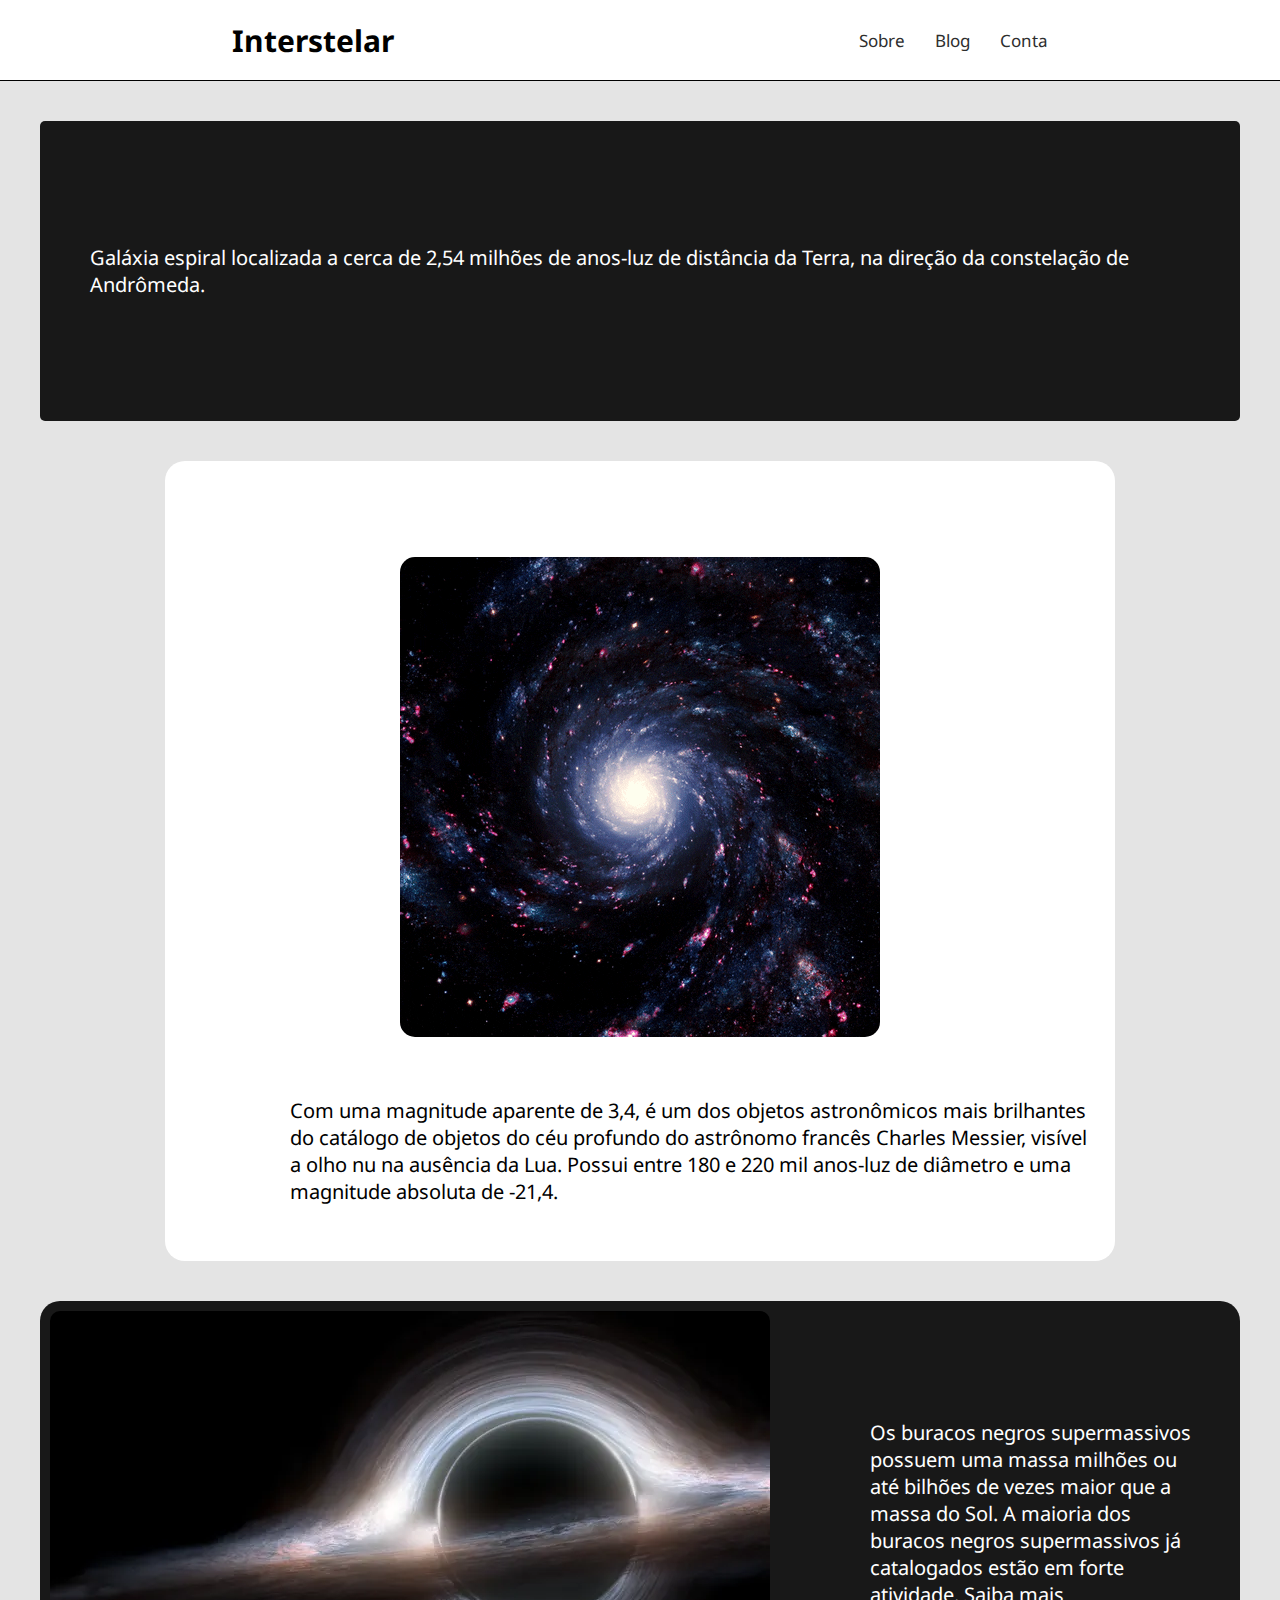
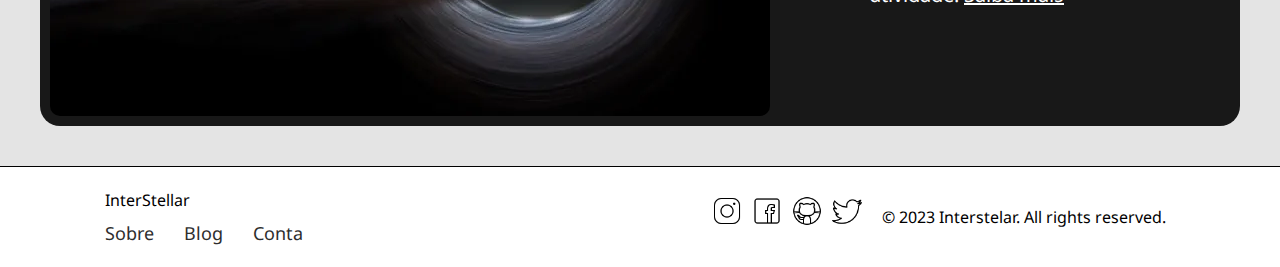
<file: andromeda.html>
<!DOCTYPE html>
<html lang="pt-br">
<head>
    <meta charset="UTF-8">
    <meta http-equiv="X-UA-Compatible" content="IE=edge">
    <meta name="viewport" content="width=device-width, initial-scale=1.0">
    <title>Andromeda</title>
    <link rel="stylesheet" href="assets/style/style.css">
    <link rel="shortcut icon" href="assets/icon/icons8-galáxia-16.png" type="image/x-icon">
</head>
<header>
    <nav class="apresentacao">
        <a class="title" href="index.html"> <strong>Interstelar</strong></a>
        <div class="lista">
            <a class="sobre" href="#">Sobre</a>
            <a class="blog" href="#">Blog</a>
            <a class="conta" href="#">Conta</a>
        </div>
    </nav>
</header>
<div class="bh">
    <div class="banner">
        <p class="paragrafo--2"> Galáxia espiral localizada a cerca de 2,54 milhões de anos-luz de distância da Terra, na direção da constelação de Andrômeda.</p>
  </div>
  <div class="container-2">
    <div class="lua-card">
        <img src="assets/gif/andromeda.gif" alt="" class="lua-2">
        <div class="paragrafo-planetas"><p>Com uma magnitude aparente de 3,4, é um dos objetos astronômicos mais brilhantes do catálogo de objetos do céu profundo do astrônomo francês Charles Messier, visível a olho nu na ausência da Lua. Possui entre 180 e 220 mil anos-luz de diâmetro e uma magnitude absoluta de -21,4.</p></div>
    </div>
</div>
</div>
<div class="container">
    <div class="galaxy">
        <img src="assets/img/i330609.webp" alt="" class="andromeda">
        <p class="paragrafo">Os buracos negros supermassivos possuem uma massa milhões ou até bilhões de vezes maior que a massa do Sol. A maioria dos buracos negros supermassivos já catalogados estão em forte atividade. <a class="saiba-mais" href="blackhole.html">Saiba mais</a> </p>
    </div>
</div>

<footer>
    <div class="rodape">
        <div class="lista-footer">
            <p>InterStellar</p>
           <div class="lista__">
            <a class="sobre" href="#">Sobre</a>
            <a class="blog" href="#">Blog</a>
            <a class="conta" href="#">Conta</a>
           </div>
        </div>
        <div class="social">
            <a href="https://www.instagram.com/gmenezsz/"><img class="instagram" src="assets/icon/icons8-instagram-50.png" alt=""></a>
            <a href="#"><img class="facebook" src="assets/icon/icons8-facebook-50.png" alt=""></a>
            <a href="https://github.com/GMenezs"><img class="github" src="assets/icon/icons8-github-50.png" alt=""></a>
            <a href="#"><img class="twitter" src="assets/icon/icons8-twitter-50.png" alt=""></a>
            <p class="end">© 2023 Interstelar. All rights reserved.</p>

        </div>
    </div>
</footer>
<body>
    
</body>
</html>
</file>
<file: assets/style/style.css>
@import url('https://fonts.googleapis.com/css2?family=Noto+Sans:wght@400;700&display=swap');
*{
    margin: 0;
    padding: 0;
}
body{
    height: 100vh;
    box-sizing: border-box;
    background-color: rgb(228, 228, 228);
    font-family: 'Noto Sans', sans-serif;
}
.title{
    text-decoration: none;
    color: black;
    font-size: 30px;
}
.apresentacao{
    display: flex;
    align-items: center;
    justify-content: space-around;
    height: 80px;
    background-color: white;
    border-bottom: solid 1px;
    flex-wrap: wrap;
    
    
    
}
.lista{
    font-size: 17px;
    display: flex;
    gap: 30px;
}
.sobre{
    color: rgb(46, 46, 46);
    text-decoration: none;
}
.blog{
    color: rgb(46, 46, 46);
    text-decoration: none;
}
.conta{
    color: rgb(46, 46, 46);
    text-decoration: none;
}
.bh{
    display: flex;
    align-items: center;
    justify-content: space-evenly;
    color: white;
    flex-wrap: wrap;
    
    font-size: 20px;
}
.banner{
    width: 1890px;
    height: 300px;
    background-color: rgb(24, 24, 24);
    display: flex;
    align-items: center;
    justify-content: space-evenly;
    flex-wrap: wrap;
    border-radius: 5px;
    margin: 40px;
}
.banner-blackhole{
    width: 1890px;
    height: 300px;
    background-color: rgb(24, 24, 24);
    display: flex;
    align-items: center;
    justify-content: space-evenly;
    flex-wrap: wrap;
    border-radius: 5px;
    margin: 40px;
}
.saiba-mais{
    color: white;
}
.gif{
    width: 400px;
}

.main{
    margin: 40px;

}
.cards{
    display: flex;
    gap: 20px;
    align-items: center;
    justify-content: center;
    flex-wrap: wrap;
}

.terra{
    width: 300px;
    border-radius: 20px;
}
.lua{
    width: 300px;
    border-radius: 20px;
}
.aurora{
    width: 286px;
    border-radius: 20px;
}
.jupiter{
    width: 300px;
    border-radius: 20px;
}
.saturno{
    width: 300px;
    border-radius: 20px;
}
.marte{
    width: 300px;
    border-radius: 20px;
}
.container{
    color: white;
    font-size: 20px;

}
.galaxy{
    display: flex;
    align-items: center;
    margin: 40px;
    gap: 50px;
    background-color: rgb(24, 24, 24);
    border-radius: 20px;
    
}
.andromeda{
    border-radius: 10px;
    margin: 10px;
}
.paragrafo{
    margin: 40px;
}
.rodape{
    display: flex;
    align-items: center;
    gap: 200px;
    justify-content: space-around;
    background-color: rgb(255, 255, 255);
    border-top: solid 1px;
    height: 100px;
    
}
.lista__{
    display: flex;
    gap: 30px;
    margin-top:  10px;
    font-size: 18px;

}
.end{
    margin: 10px;
}
.instagram{
    width: 30px;
}
.facebook{
    width: 30px;
}
.github{
    width: 30px;
}
.twitter{
    width: 30px;
}
.social{
    display: flex;
    gap: 10px;
}

.main{
    display: flex;
    justify-content: center;
    
}
.conteudo{
    margin: 20px;
}
.paragrafo--2{
    margin-left: 50px;

}
.card-banner{
    width: 1000px;
    height: 900px;
    background-color: white;
    display: flex;
    flex-direction: column;
    border-radius: 10px;
    align-items: center;
    margin: 15px;
}
.conteudo-2{
    display: flex;
    justify-content: center;
}
.paragrafo-blackhole{
    width: 800px;
}
.imagem-blackhole{
    margin: 50px;
    border-radius: 15px;
    width: 600px;

}
.container-2{
    display: flex;
    justify-content: center;
    color: black;
}
.terra-card{
    display: flex;
    align-items: center;
    justify-content: center;
    flex-direction: column;
    background-color: white;
    width: 1000px;
    height: 990px;
    gap: 20px;
    border-radius: 20px;
}
.lua-card{
    display: flex;
    align-items: center;
    justify-content: center;
    flex-direction: column;
    background-color: white;
    width: 950px;
    height: 800px;
    gap: 20px;
    border-radius: 20px;
}
.terra-2{
    border-radius: 15px;
    margin: 40px;
}
.lua-2{
    border-radius: 15px;
    margin: 40px;
}
.gif-blackhole{
    width: 400px;
}
.paragrafo-planetas{
    margin-left: 100px;
    width: 800px;
}


@media only screen and (max-width: 1021px){
    .galaxy{
        display: flex;
        flex-direction: column;
    }
    .imagem-blackhole{
        width: 500px;
    }
    
    .banner-blackhole{
        height: 400px;
    }
    .terra-2{
        width: 500px;
    }
    .terra-card{
        width: 780px;
    }
    .paragrafo-planetas{
        width: 600px;
    }
    .lua-card{
        width: 780px;
    }

}
@media only screen and (max-width: 768px){
    .social{
        display: flex;
        align-items: center;
        margin-left: 20px;
        
    }
    .lista-footer{
        display: none;
    }
    .paragrafo-2{
        margin-left: 10px;
    }
    
   
    .andromeda{
        width: 300px;

    }
    .paragrafo-blackhole{
        width: 380px;
    }
    .imagem-blackhole{
        width: 250px;
        border-radius: 10px;
        margin: 20px;
    }
    .terra-2{
        width: 200px;
        margin: 5px;
        
    }
    .terra-card{
        height: 750px;
        width: 380px;
        
    }
    .paragrafo-planetas{
        width: 280px;
        margin-right: 80px;
    }
    .lua-card{
        width: 400px;
    }
    .lua-2{
        width: 250px;
    }

}
</file>
